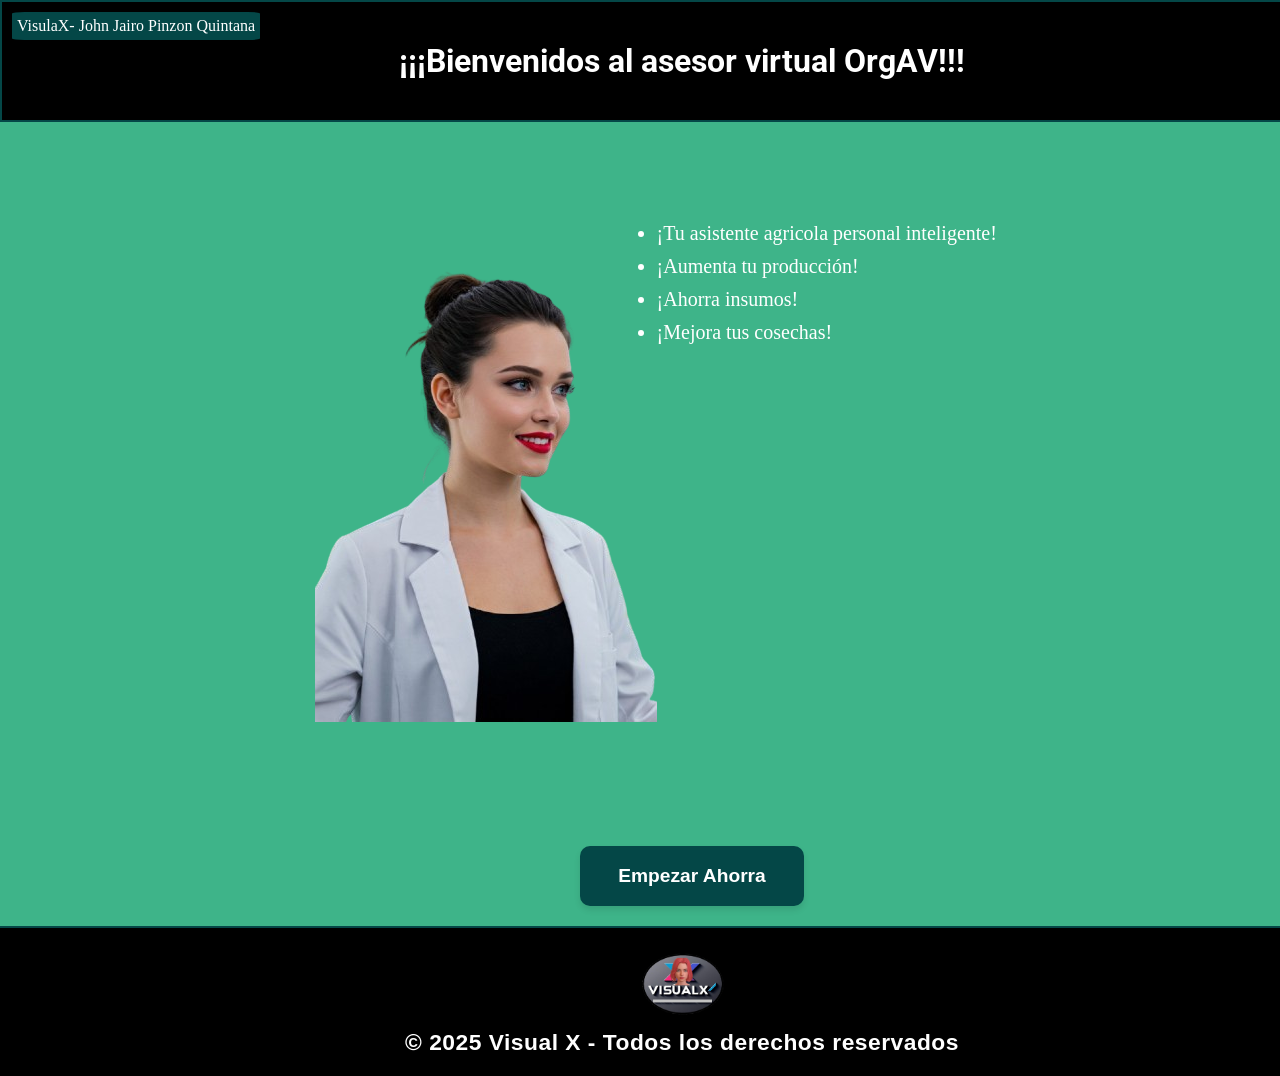
<file: index.html>
<!DOCTYPE html>
<html lang="es">
<head>
    <meta charset="UTF-8">
    <meta http-equiv="X-UA-Compatible" content="IE=edge">
    <meta name="viewport" content="width=device-width, initial-scale=1.0">
    <link rel="stylesheet" href="estilos.css">
    <title>Document</title>
</head>
<body>
<header class="header"> 
<a href="https://visualx-neura.github.io/portafolio/" class="portafolio">VisulaX- John Jairo Pinzon Quintana</a>  

<h1>¡¡¡Bienvenidos al asesor virtual OrgAV!!!</h1>


</header>

<main class="main">
    
    
    
    <form class="main__sub" id="formulario">
    <input type="text"  id="nombree" name="nombre"   placeholder="Ingrasa tu nombre" class="input">
    <input type="email" id="correoo" name="correo" placeholder="Ingresa tu correo electrónico" class="input">
    <input type="contraseña" id="contraseñaa" name="contraseña" placeholder="ingrese su contraseña" class="input">
    <div class="entrada">
    <input type="submit" id="registros" value="Registrar"  placeholder="Registrarse" class="registrar">
    </div>
    </form>
     
    <div class="contenedor">
    <picture class= "imagen">
    <img src="lira2.png" class="ia" alt="imganen de nuetra IA">
    </picture>
    <ul class="descripcion">
        <li class="parrafos">¡Tu asistente agricola personal inteligente!</li>
        <li class="parrafos">¡Aumenta tu producción!</li>
        <li class="parrafos">¡Ahorra insumos!</li>
        <li class="parrafos">¡Mejora tus cosechas!</li>
    </ul>
    </div>
   
</main>
<div class="boton_contenedor_noregistro">
    <button onclick="location.href='tipo_cultivo.html'" class="boton_pagina_no_registro">Empezar Ahorra</button>
   </div>

<footer class="footer">
    <img src="visualx.png" class="visualx">
    <h2 class="fabricante">© 2025 Visual X - Todos los derechos reservados</h2>
</footer>



 <script src="index.js"></script>   
</body>
</html>
</file>
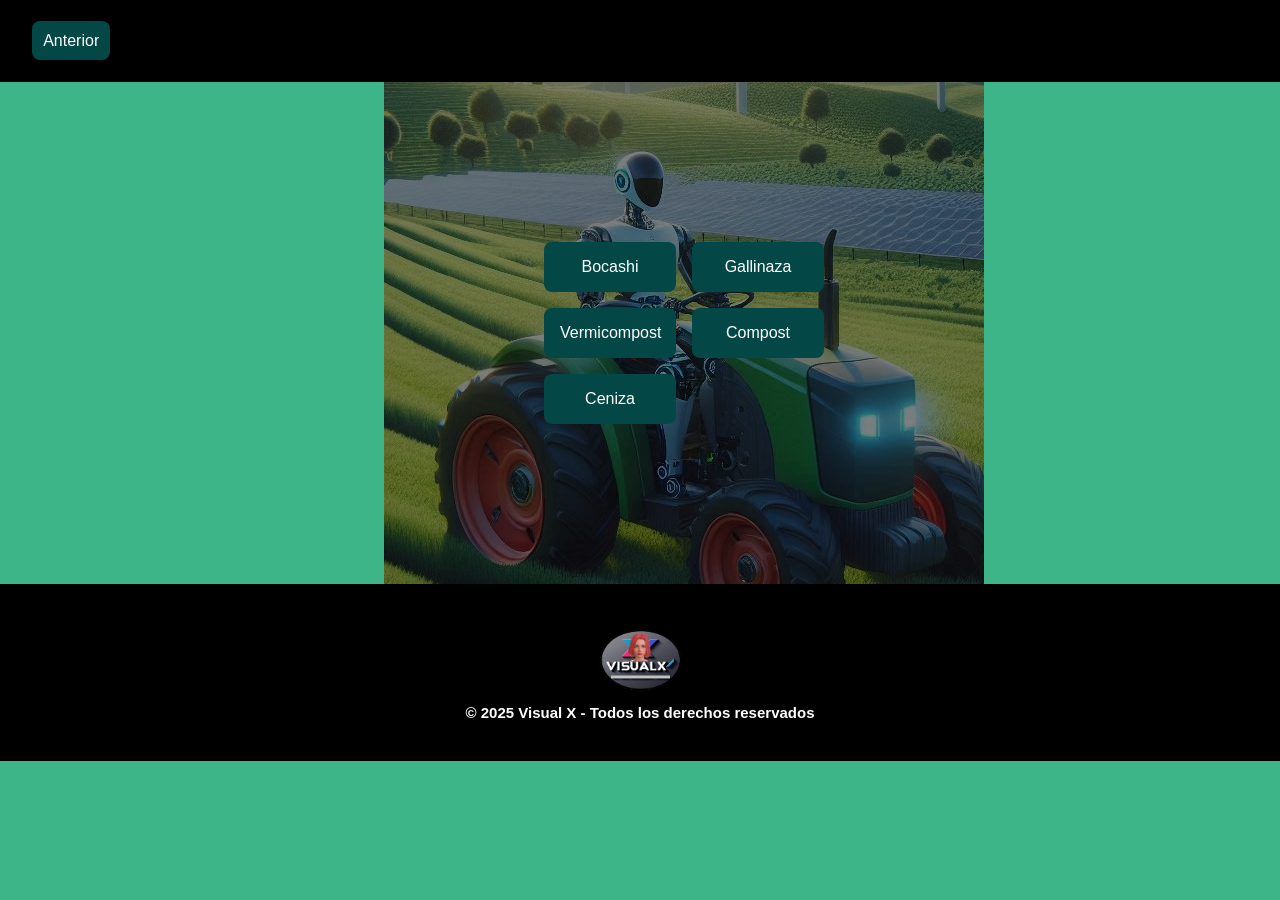
<file: abonos.html>
<!DOCTYPE html>
<html lang="en">
<head>
    <meta charset="UTF-8">
    <meta http-equiv="X-UA-Compatible" content="IE=edge">
    <meta name="viewport" content="width=device-width, initial-scale=1.0">
    <link rel="stylesheet" href="abonos.css">
    <title>Document</title>
</head>
<body>
    <header class="header">
     <a href="analisis.html">Anterior</a>
    </header>


    <main class="main">
    <section class="botones">
    <button class="main__boton" name="abono">Bocashi</button>
    <button class="main__boton" name="abono">Gallinaza</button>
    <button class="main__boton" name="abono">Vermicompost</button>
    <button class="main__boton" name="abono">Compost</button>
    <button class="mian__boton" name="abono">Ceniza</button>
    </section>

    </main>

    <footer class="footer">
        <img src="visualx.png" class="visualx">
        <h2 class="fabricante">© 2025 Visual X - Todos los derechos reservados</h2>
    
    </footer>
    <script src="abonos.js"></script>
</body>
</html>
</file>
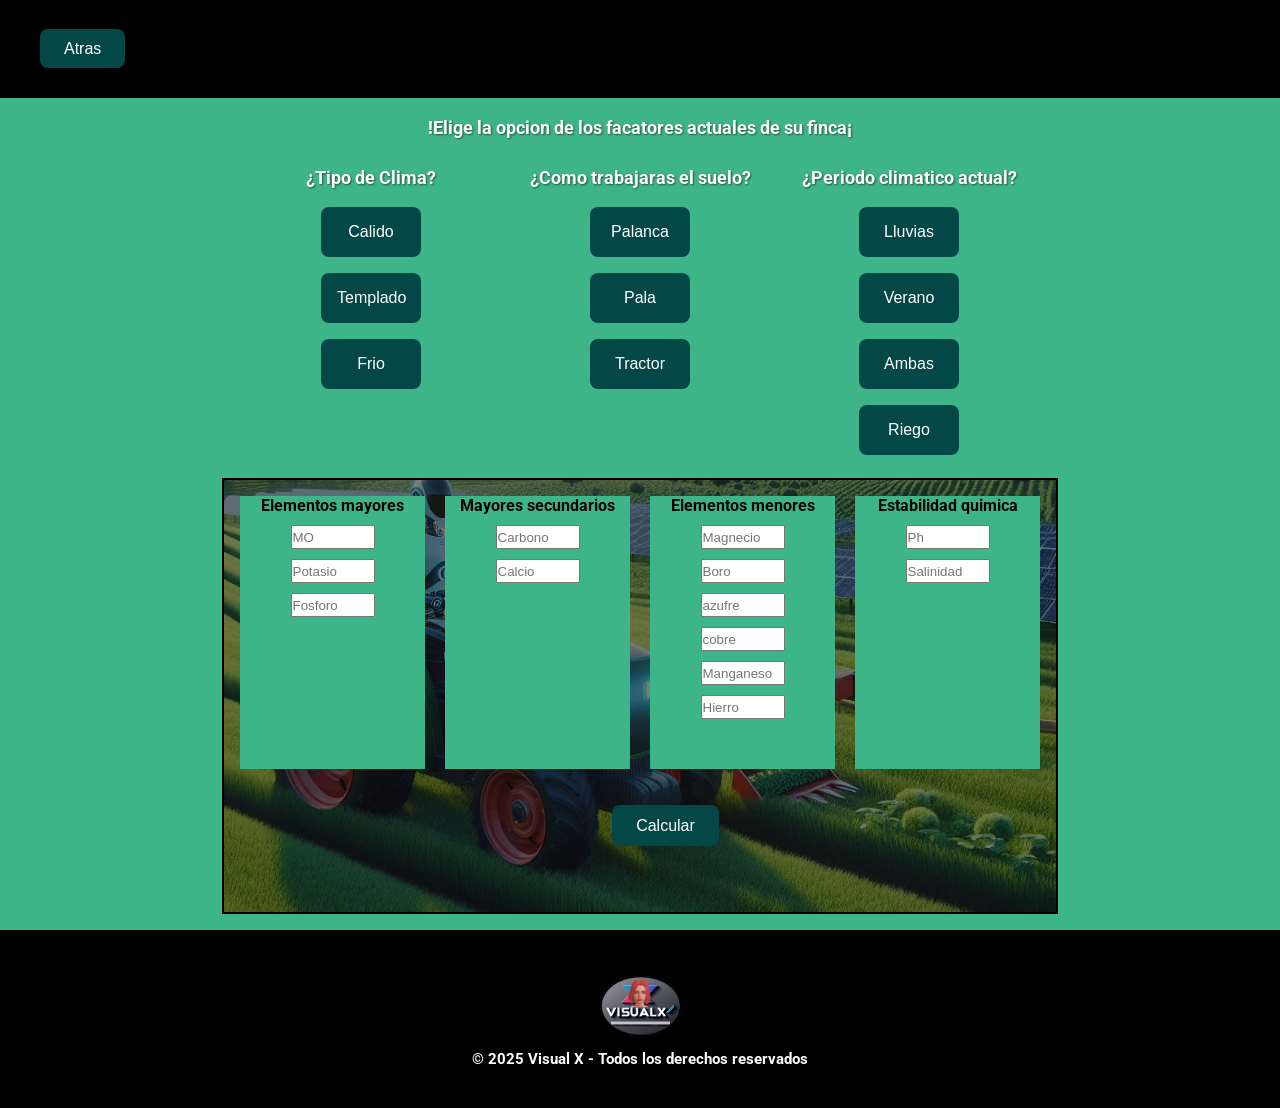
<file: analisis.html>
<!DOCTYPE html>
<html lang="es">
<head>
    <meta charset="UTF-8">
    <meta http-equiv="X-UA-Compatible" content="IE=edge">
    <meta name="viewport" content="width=device-width, initial-scale=1.0">
    <link rel="stylesheet" href="analisis.css">
    <title>Document</title>
</head>
<body class="body">
    <header class="header">
     <nav>
     <a href="tipo_cultivo.html" class="header__enlace">Atras</a>
    </nav>
    </header>
<main class="formulario" id="formulario">
    <h1 class="formulario__titulo"> !Elige la opcion de los facatores actuales de su finca¡</h1>
       <section class="formulario__filtro">
        <div class="bloque">
        <h2 class="formulario__titulo">¿Tipo de Clima?</h2>
        <button class="boton__filtro" name="filtro">Calido</button>
        <button class="boton__filtro" name="filtro">Templado</button>
        <button class="boton__filtro" name="filtro">Frio</button>
        <button class="boton__filtro invisible">-</button>

    </div>
    <div class="bloque">
        <h2 class="formulario__titulo">¿Como trabajaras el suelo?</h2>
        <button class="boton__filtro" name="filtro">Palanca</button>
        <button class="boton__filtro" name="filtro">Pala</button>
        <button class="boton__filtro" name="filtro">Tractor</button>
        <button class="boton__filtro invisible">-</button>

    </div>
    <div class="bloque">
        <h2 class="formulario__titulo">¿Periodo climatico actual?</h2>
        <button class="boton__filtro" name="filtro">Lluvias</button>
        <button class="boton__filtro" name="filtro">Verano</button>
        <button class="boton__filtro" name="filtro">Ambas</button>
        <button class="boton__filtro" name="filtro"> Riego</button>
    </div>
        
        
       </section>
    <div id="formulario" class="formulario__contenedor">
    
    <div class="columna">
    <p><strong>Elementos mayores</strong></p>
    <input type="numero" id="parametro1" name ="elemento" placeholder="MO" class="formulario__input">
    <input type="numero" id="parametro2" name ="elemento" placeholder="Potasio" class="formulario__input">
    <input type="numero" id="parametro3" name ="elemento" placeholder="Fosforo" class="formulario__input">
    </div>
    <div class="columna"> 
    <p><strong>Mayores secundarios</strong></p>   
    <input type="numero" id="parametro4" name ="elemento" placeholder="Carbono" class="formulario__input">
    <input type="numero" id="parametro5" name ="elemento" placeholder="Calcio" class="formulario__input">
    
    </div>

    <div class="columna">
    <p><strong>Elementos menores</strong></p>
    <input type="numero" id="parametro6" name ="elemento" placeholder="Magnecio" class="formulario__input">
    <input type="numero" id="parametro7" name ="elemento" placeholder="Boro" class="formulario__input">
    <input type="numero" id="parametro8" name ="elemento" placeholder="azufre" class="formulario__input">
    <input type="numero" id="parametro9" name ="elemento" placeholder="cobre" class="formulario__input">
    <input type="numero" id="parametro10" name ="elemento" placeholder="Manganeso" class="formulario__input">
    <input type="numero" id="parametro11" name ="elemento" placeholder="Hierro" class="formulario__input">
    
    </div>

    <div class="columna">
        <p><strong>Estabilidad quimica</strong></p>
        <input type="numero" id="parametro12" name ="elemento" placeholder="Ph" class="formulario__input">
        <input type="numero" id="parametro13" name ="elemento" placeholder="Salinidad" class="formulario__input">
        
    </div>
    <div class="boton">
    <input type="submit" id="calculo" name="calcular"  value="Calcular" class="boton__calcular">
    </div>

</div>

    
    
   
</main>



<footer class="footer">
    <img src="visualx.png" class="visualx">
    <h2 class="fabricante">© 2025 Visual X - Todos los derechos reservados</h2>

</footer>
<script src="analisis.js"></script>  
</body>
</html>
</file>
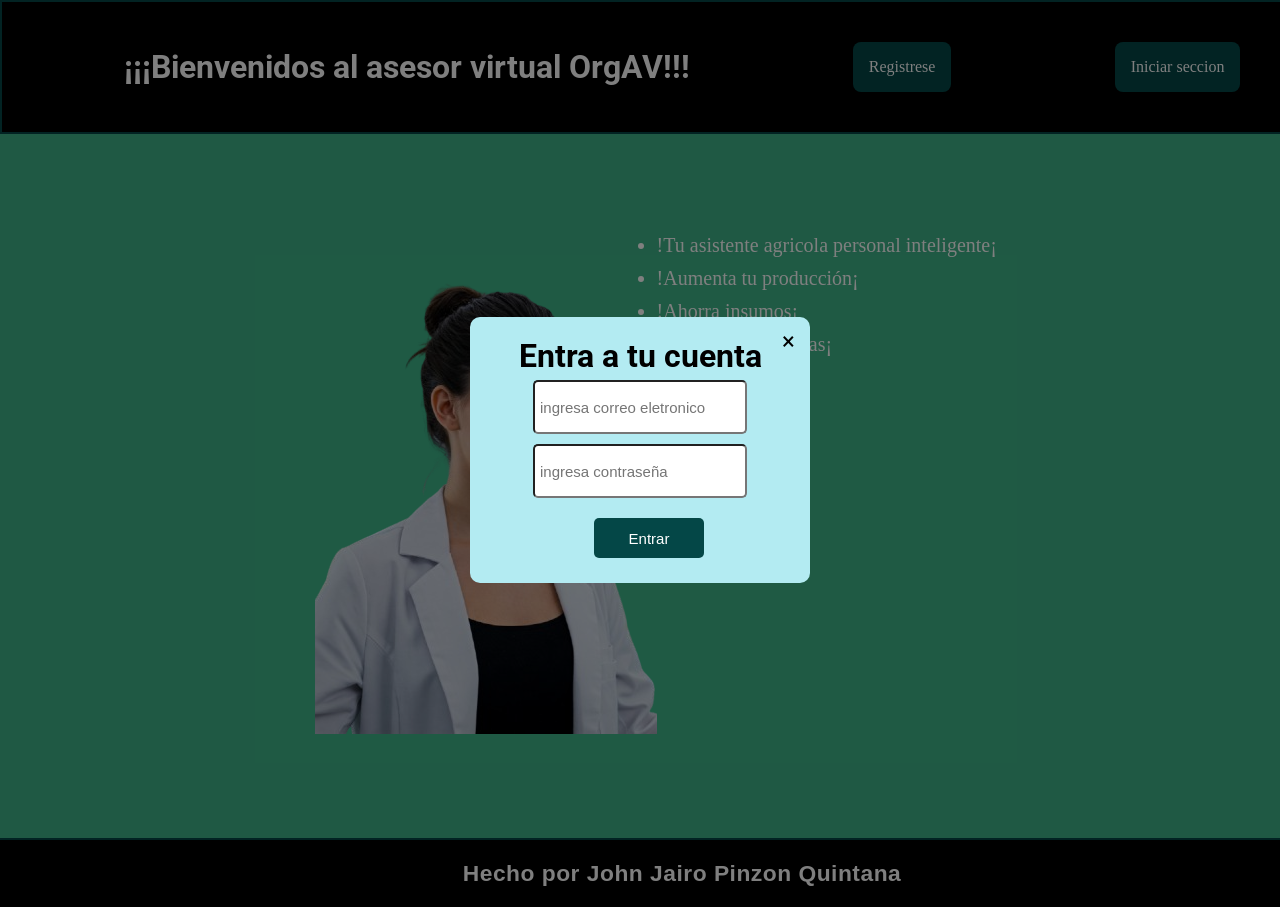
<file: registro.html>
<!DOCTYPE html>
<html lang="es">
<head>
    <meta charset="UTF-8">
    <meta http-equiv="X-UA-Compatible" content="IE=edge">
    <meta name="viewport" content="width=device-width, initial-scale=1.0">
    <link rel="stylesheet" href="estilos.css">
    <title>Document</title>
</head>
<body>
<header class="header">   

<h1 href="pagina.html" class="titulo">¡¡¡Bienvenidos al asesor virtual OrgAV!!!</h1>
<a href="#" class="boton" id="opcionRegistro">Registrese</a>
<a href="#" class="boton" id="abrirModal">Iniciar seccion</a>

</header>

<main class="main">
    
    
    
    <form class="main__sub" id="formulario">
    <input type="text"  id="nombree" name="nombre"   placeholder="Ingrasa tu nombre" class="input">
    <input type="email" id="correoo" name="correo" placeholder="Ingresa tu correo electrónico" class="input">
    <input type="contraseña" id="contraseñaa" name="contraseña" placeholder="ingrese su contraseña" class="input">
    <div class="entrada">
    <input type="submit" id="registros" value="Registrar"  placeholder="Registrarse" class="registrar">
    </div>
    </form>
     
    <div class="contenedor">
    <picture class= "imagen">
    <img src="lira2.png" class="ia" alt="imganen de nuetra IA">
    </picture>
    <ul class="descripcion">
        <li class="parrafos">!Tu asistente agricola personal inteligente¡</li>
        <li class="parrafos">!Aumenta tu producción¡</li>
        <li class="parrafos">!Ahorra insumos¡ </li>
        <li class="parrafos">!Mejora tus cosechas¡ </li>
    </ul>
    </div>
<div id="modal" class="modal">
  <div class="modal__contenido">
    <span id="cerrarModal" class="modal__cerrar">&times;</span> 
    <h1>Entra a tu cuenta</h1>
    <form class="entrar__cuenta">
    <input type="correo" id="CorreoElectronico" name="correo" placeholder="ingresa correo eletronico" class="input2">
    <input type="contraseña" id="ingresaContaseña" name="contraseña" placeholder="ingresa contraseña" class="input2">
    
    <div class="entrada__cuenta">
    <input type="submit" id="entrada" value="Entrar"  class="boton__entrada">
    </div>   

    </form>
  </div>
</div>

</main>

<footer class="footer">

    <h2 class="fabricante">Hecho por John Jairo Pinzon Quintana</h2>
</footer>



 <script src="index.js"></script>   
</body>
</html>
</file>
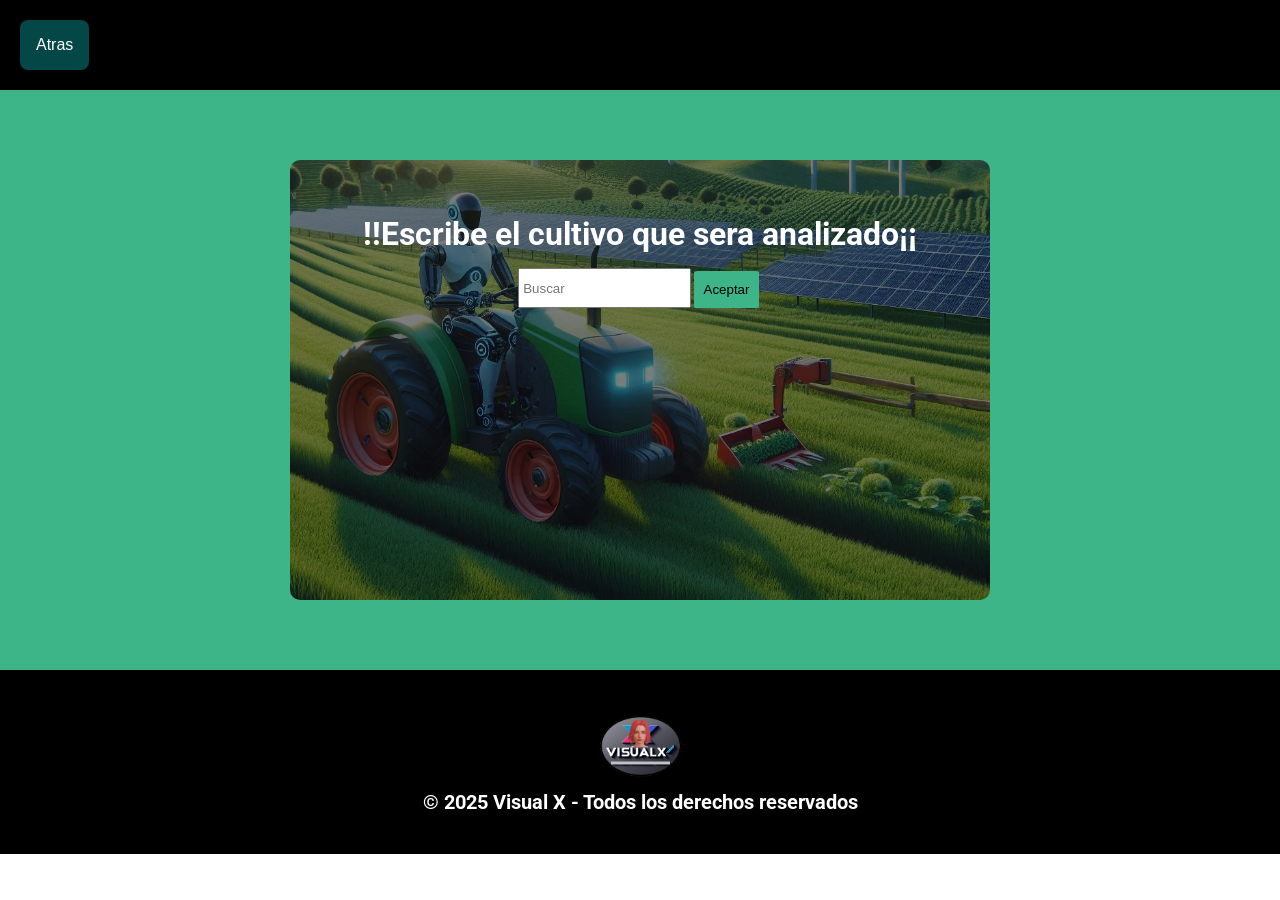
<file: tipo_cultivo.html>
<!DOCTYPE html>
<html lang="es">
<head>
    <meta charset="UTF-8">
    <meta http-equiv="X-UA-Compatible" content="IE=edge">
    <meta name="viewport" content="width=device-width, initial-scale=1.0">
    <link rel="stylesheet" href="cultivos.css">
    <title>tipo de cultivo</title>
</head>
<body class="body">

    <header class="header">

        <a href="../index_no_registro.html">Atras</a>
        </form>

    </header>



    <main class="main">
        
        <div class="contenedor__formulario">
        <div id="resultado" class="resultado"></div>
        <h1 class="nuevo__titulo">!!Escribe el cultivo que sera analizado¡¡</h1>
        <form class="formulario">
        <input type="text" id="producto" placeholder=" Buscar">
        <button id="boton__cultivo" class="boton__cultivo">Aceptar</button>
        </form>
        <div>

    </main>

    <footer class="footer">
        <img src="visualx.png" class="visualx">
        <h1 class="h1">© 2025 Visual X - Todos los derechos reservados </h1>
        
    </footer>
    
    <script src="cultivo.js"></script>
</body>
</html>
</file>
<file: estilos.css>
@import url('https://fonts.googleapis.com/css2?family=Roboto:wght@400;700&display=swap');

* {
    padding: 0;
    margin: 0;
    min-height: 0;
}

.body{
  min-height: 100vh;
  display: flex;
  flex-direction: column;
  margin: 0;
  font-family: sans-serif;  
}
header, footer {
    background-color: #f5f5f5;
    padding: 1rem;   
}

.header{
    display: flex;
    background: #000;
    position: relative; /* ← Contexto */
    justify-content: space-around;
    align-items:center ;
    padding: 40px;
    width: 100%;
    border: 2px solid rgb(4, 71, 71);

}
.portafolio{
    font-family: "Roboto, sans-serif";
    color: #fff;
    text-decoration: none;
    position: absolute;
    left: 10px;
    top: 10px;
    padding: 5px;
    background-color: rgb(4, 71, 71);
    border-radius: 5%;
}
.header h1{
    
    font-family: 'Roboto', sans-serif;
    display: flex;
    color: #fff;
    
    

    
}


.boton{
    text-decoration: none;
    padding: 1rem ;
    background-color:rgb(4,71,71);
    border: none;
    border-radius: 8px;
    color: white;
    font-size: 1rem;
    cursor: pointer;
    transition: background-color  0.3s ease;
  
}



.main{
    width: 91.5%;
    display: flex;
    flex-direction: wrap;
    justify-content: center;
    background: #3EB489;
    padding: 100px;
    gap: 20px;
    

}

.main__sub{
    display: none;
    flex-direction:column;
    
      
   
}


.mostrar {
    display: flex;  /* Lo muestra cuando se agrega la clase */
}



.main input{
    padding: 5px;
    margin: 5px;
    width: 200px;
    height: 40px;
    border-radius: 5px;
    font-size: 15px;

}


.entrada {
    width: 40%;
    display: flex;
    justify-content: center; /* Centra el botón */
    margin-top: 10px; /* Espacio entre los inputs y el botón */
    margin-left: 50px;
}

.registrar {
     /* Tamaño propio del botón */
    background-color: blue;
    color: white;
    border: none;
    border-radius: 5px;
    font-size: 10px;
    cursor: pointer;
    
    
}

.registrar:hover {
    background-color: darkblue;
}

.contenedor{
    display:flex;
    flex-direction: wrap;
}

.parrafos{
    color: #fff;
    width: 400px;
    margin-bottom: 10px; /* Ajusta el valor según el espacio deseado */
    font-size: 20px;
}

/* Estilos del fondo del modal */
.modal {
    display: none; /* Oculto por defecto */
    position: fixed;
    z-index: 1000;
    left: 0;
    top: 0;
    width: 100%;
    height: 100%;
    background-color: rgba(0, 0, 0, 0.5); /* Fondo semitransparente */
    display: flex;
    justify-content: center;
    align-items: center;
}

/* Contenedor del formulario dentro del modal */
.modal__contenido {
    font-family: 'Roboto', sans-serif;
    background: #B3EBF2;
    padding: 20px;
    border-radius: 10px;
    width: 300px;
    text-align: center;
    position: relative;
    
}

/* Botón de cerrar */
.modal__cerrar {
    position: absolute;
    top: 10px;
    right: 15px;
    font-size: 24px;
    cursor: pointer;
}


.entrar__cuenta{
    display: flex;
    flex-direction:column;
    align-items: center;
    font-size: 12px;
    
    
    
}

.entrada__cuenta{
    width: 40%;
    display: flex;
    justify-content: center; /* Centra el botón */
    margin-top: 10px; /* Espacio entre los inputs y el botón */
    margin-left: 18px;
   
}

.boton__entrada{
    text-decoration: none;
    padding: 1rem ;
    background-color:rgb(4,71,71);;
    border: none;
    border-radius: 8px;
    color: white;
    font-size: 1rem;
    cursor: pointer;
    transition: background-color  0.3s ease;

    
    
}

.boton_contenedor_noregistro{
    width: 105%;
    display: flex;
    flex-direction: row;
    justify-content: center;
    background-color: #3EB489;
    padding: 20px;
}

.boton_pagina_no_registro{

    
    padding: 1em 2em;
    font-size: 1.2em;
    margin-top: em;
    background-color: rgb(4, 71, 71);
    color: #fff;
    border: none;
    border-radius: 10px;
    font-weight: bold;
    box-shadow: 0px 4px 6px rgba(0,0,0,0.1);
    cursor: pointer;
  }

.footer{
  width: 105%;
  background-color: #000;
  color: #fff;
  text-align: center;
  padding: 20px 10px;
  font-family: 'Segoe UI', Tahoma, Geneva, Verdana, sans-serif;
  font-size: 0.95em;
  letter-spacing: 0.5px;
  border-top: 2px solid rgb(4, 71, 71); /* línea de color para separarlo si quieres */
}


/* Media Queries para celulares */
@media (max-width: 767px) {
    .header {
        flex-direction: column;
        align-items: flex-start;
        width: 110%;
        text-align: center;
        gap: 15px;
        
        
    }

    .header h1 {
        font-size: 0.6em;
    }

    .boton {

        width: 150px;
        font-size: 0.9em;
        padding: 10px ;

    }

    .main {
        display: flex;
        flex-direction: column;
        justify-content: center;
        width: 140%;
        padding: 10px;
        
        
    }
   

    .main input {
        display: flex;
        justify-content: center;
        width: 30%;
        margin-left: 40px;
    }

        .entrada {
            width: 40%;
            display: flex;
            justify-content: center; /* Centra el botón */
            margin-top: 10px; /* Espacio entre los inputs y el botón */
            margin-left: 10px;
        }
 
    .imagen{
        margin-left: 30px;
    }
    .ia{
        width: 150px;
    }

    

    .parrafos {
        font-size: 0.6em;
        margin-left: 60px;
        
    }

    .footer{
        width: 125%;
        display: flex;
        justify-content:flex-start;
    }
    .fabricante{
        font-size: 0.6rem;
    }
}
.visualx{
    width: 120px;
    margin-bottom: 10px;
}

/* Media Queries para tablets */
@media (min-width: 768px) and (max-width: 1023px) {
    .header {
        display:flex;
        flex-direction: column;
        width: 104%;
        gap: 10px;
        padding: 30px;
    }

    .header h1 {
        font-size: 1.4em;
    }

    .main {
        display: flex;
        width: 100%;
        flex-direction: column;
        align-items: center;

        padding: 50px;
    }

    .main input {
        max-width: 350px;
    }

    .contenedor {
        display: flex;
        flex-wrap: wrap;
        justify-content: center;
        gap: 20px;
    }

    .imagen{
        flex: 1 1 300px;

    }

    .parrafos {
        font-size: 1.1em;
        flex: 1 1 300px;
    }
}
</file>
<file: abonos.css>
/* Reset básico */
* {
    margin: 0;
    padding: 0;
    box-sizing: border-box;
  }
  
  body {
    font-family: 'Segoe UI', Tahoma, Geneva, Verdana, sans-serif;
    background-color: #3eb489;
    color: #333;
    min-height: 100vh;
   
  }
  
  /* Header */
  .header {
    background-color: #000;
    padding: 2rem;
    text-align: left;
  }
  
  .header a {
    text-decoration: none;
    padding: 0.7rem;
    background-color:rgb(4,71,71);;
    border: none;
    border-radius: 8px;
    color: white;
    font-size: 1rem;
    cursor: pointer;
    
  }
  
  /* Main */
  .main {
    margin-left: 30%;
    padding: 10rem;
    background-image: url("img1.png");
    width: 600px;
  }
  
  .botones {
    display: grid;
    grid-template-columns: repeat(auto-fit, minmax(120px, 1fr));
    gap: 1rem;
    width: 100%;
    max-width: 500px;
  }
  
  .main__boton,
  .mian__boton {
    padding: 1rem ;
    background-color:rgb(4,71,71);;
    border: none;
    border-radius: 8px;
    color: white;
    font-size: 1rem;
    cursor: pointer;
    transition: background-color  0.3s ease;
  }
  
  .main__boton:hover,
  .mian__boton:hover {
    background-color: #1976D2;
  }
  
  /* Footer */
  .footer{
    text-align: center;
    font-family: "Roboto", sans-serif;
    color:#FFF;
    background: #000;
    padding: 40px;
    font-size: 10px;
  
  }
  .visualx{
    width: 120px;
    margin-bottom: 10px;
  }
</file>
<file: analisis.css>
@import url('https://fonts.googleapis.com/css2?family=Roboto:wght@400;700&display=swap');

* {
    padding: 0;
    margin: 0;
    min-height: 0;
}

.body{
  min-height: 100vh;
  display: flex;
  flex-direction: column;
  margin: 0;
  font-family: sans-serif;  
}
header, footer {
    background-color: #f5f5f5;
    padding: 1rem;   
}
main {
    flex-grow: 1; /* Esto hace que el main ocupe el espacio restante */
    padding: 1rem;
  }



.header{
    display: flex;
    flex-direction: row;
    justify-content: flex-start;
    gap: 80px;
    padding: 40px;
    background: #000;
}
.header__enlace{
  
  padding: 0.7rem 1.5rem;
  font-size: 1rem;
  background-color:rgb(4,71,71);;
  color: white;
  border: none;
  text-decoration: none;
  border-radius: 8px;
  cursor: pointer;


}




.formulario{
    display: flex;
    flex-direction: column;
    gap: 1rem;
    justify-content: space-between;
    align-items: center;
    background: #3eb489;
    height: 800px;

}


.formulario__titulo{
    font-family:"Roboto", "sans-serif";
    font-size: 18px; /* o 18px si quieres más grande */
    text-shadow: 1px 1px 2px rgba(0, 0, 0, 0.5);
    line-height: 1.5;
    color: #fff;

}
.formulario__filtro{
    display:grid;
    grid-template-columns: 1fr 1fr 1fr ;
    align-items: center;
    gap: 3rem;
}
.bloque{
  display: flex;
  flex-direction: column;
  align-items: center;
  gap: 1rem;
}
.boton__filtro{
    padding: 1rem ;
    width: 100px;
    background-color:rgb(4,71,71);;
    border: none;
    border-radius: 8px;
    color: white;
    font-size: 1rem;
    cursor: pointer;
    transition: background-color  0.3s ease;
}
.invisible {
    visibility: hidden;
  }
  .botonSeleccionado {
    background-color: #4CAF50; /* Verde */
    color: white;
  }
  
  
  /* Y así sucesivamente, puedes agregar más clases para cada botón */
  
.formulario__contenedor{
    
        display: grid; /* Aquí usamos grid, no flex */
        grid-template-columns: 1fr 1fr 1fr 1fr; /* Tres columnas */
        justify-content: center;
        font-family: "Roboto", "sans-serif";
        width: 800px;
        height: 400px; /* o puedes poner un valor específico como 400px si lo necesitas */
        gap: 20px;
        background-image: url('img1.png');
        background-size: cover; /* Opcional, para que la imagen se ajuste */
        background-position: center; /* Centrar la imagen */
        padding: 1rem; /* Espaciado interno opcional */
         border: 2px solid #000;
        
  
}

.columna{
    
    display: flex;
    flex-direction: column;
    align-items: center;
    gap: 10px;
    /*border: 2px solid #000;*/
    background: #3eb489;
}

.formulario__input{
    
    width: 80px;
    height: 20px;
}
.boton{
    margin-left: 180%;
   
    width: 100%;
    margin-top: 1rem;
    text-align: center
}
.boton__calcular{
  padding: 0.7rem 1.5rem;
  font-size: 1rem;
  background-color:rgb(4,71,71);;
  color: white;
  border: none;
  border-radius: 8px;
  cursor: pointer;
}
.boton__calcular:hover {
    background-color: #2e7a68;
    color: #fff;
  }
.boton__tipo__abono{
    text-decoration: none;
    width: 100px;
    height: 40px;
    border: 2px solid #000;
    border-radius: 5%;
    background:  #fff;
    color: #000
    

}
.boton__tipo__abono:hover{
    background-color: #2e7a68;
    color: #fff;

}

.footer{
  text-align: center;
  font-family: "Roboto", sans-serif;
  color:#FFF;
  background: #000;
  padding: 40px;
  font-size: 10px;

}
.visualx{
  width: 120px;
  margin-bottom: 10px;
}
</file>
<file: cultivos.css>
@import url('https://fonts.googleapis.com/css2?family=Roboto:wght@400;700&display=swap');


* {
    padding: 0;
    margin: 0;
    min-height: 0;
}

.body{
  min-height: 100vh;
  display: flex;
  flex-direction: column;
  margin: 0;
  font-family: sans-serif;  
}
header, footer {
    background-color: #f5f5f5;
    padding: 1rem;   
}
.header{
    display: flex;
    justify-content: flex-start;
    background: #000;
    width: 100%;
    padding: 20px;
    

}

.header a{
    text-decoration: none;
    padding: 1rem ;
    background-color:rgb(4,71,71);;
    border: none;
    border-radius: 8px;
    color: white;
    font-size: 1rem;
    cursor: pointer;
    transition: background-color  0.3s ease;
}


.main{
    display: flex;
    justify-content: center;
    background: #3EB489;
    padding: 40px;
    height: 500px;
    
}

.contenedor__formulario{ 
    
    display: flex;
    flex-direction: column;
    align-items: center;

    background-image: url(img1.png);
    background-size: cover;
    background-position: center;

    width: 80%;
    max-width: 600px;
    margin: 30px auto; /* Centrado horizontal y más cerca del top */
    
    padding: 50px; /* Reducido para que no se vea tan abajo */
    color: #fff;
    border-radius: 10px; 
    
}



.main h1{
    display: flex;
    text-align: center;
    font-family: "Roboto", sans-serif;
    padding: 5px;
}
.formulario{
    display: flex;
    flex-direction:row;
    justify-content: center;
    padding: 10px;
    height: 40px;
    border-radius: 5%;

}
.boton__cultivo{
    background: #3EB489;
    justify-content: center;
    padding: 10px;
    height: 37px;
    border-radius: 5%;
    border: none;
    margin: 3px;
    cursor: pointer; /* Hace que el cursor sea una mano */
    /* Suaviza el cambio de color */
}

.resultado{
    display: flex;
    flex-direction: column;
    justify-content:center;
    gap: 20px;
    font-size: 20px;
    
}

.boton-analisis{
    width: 40%;
    height: 40px;
    background: #3EB489;
    border-radius: 5%;
    margin-left: 32%;



    

}




.footer{
    text-align: center;
    font-family: "Roboto", sans-serif;
    color:#FFF;
    background: #000;
    padding: 40px;
    font-size: 10px;

}
.visualx{
    width: 120px;
    margin-bottom: 10px;
}
</file>
